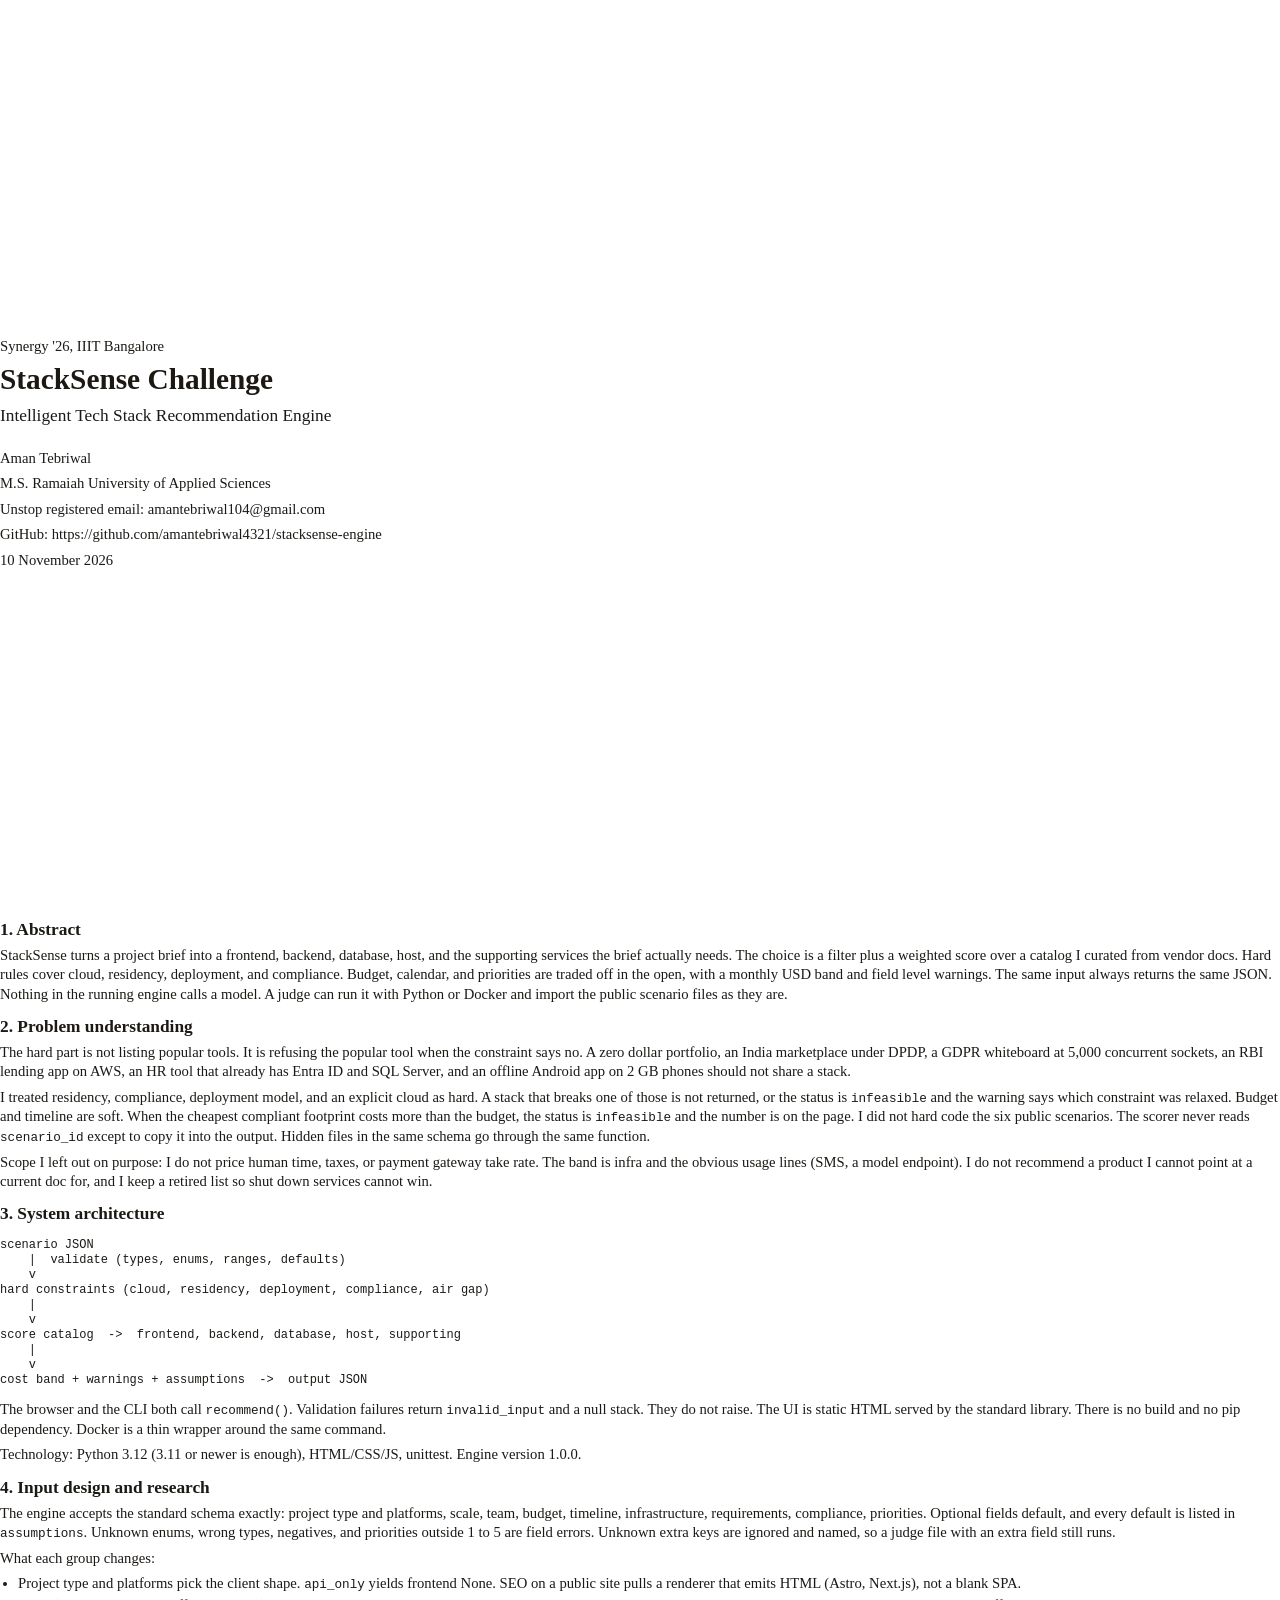
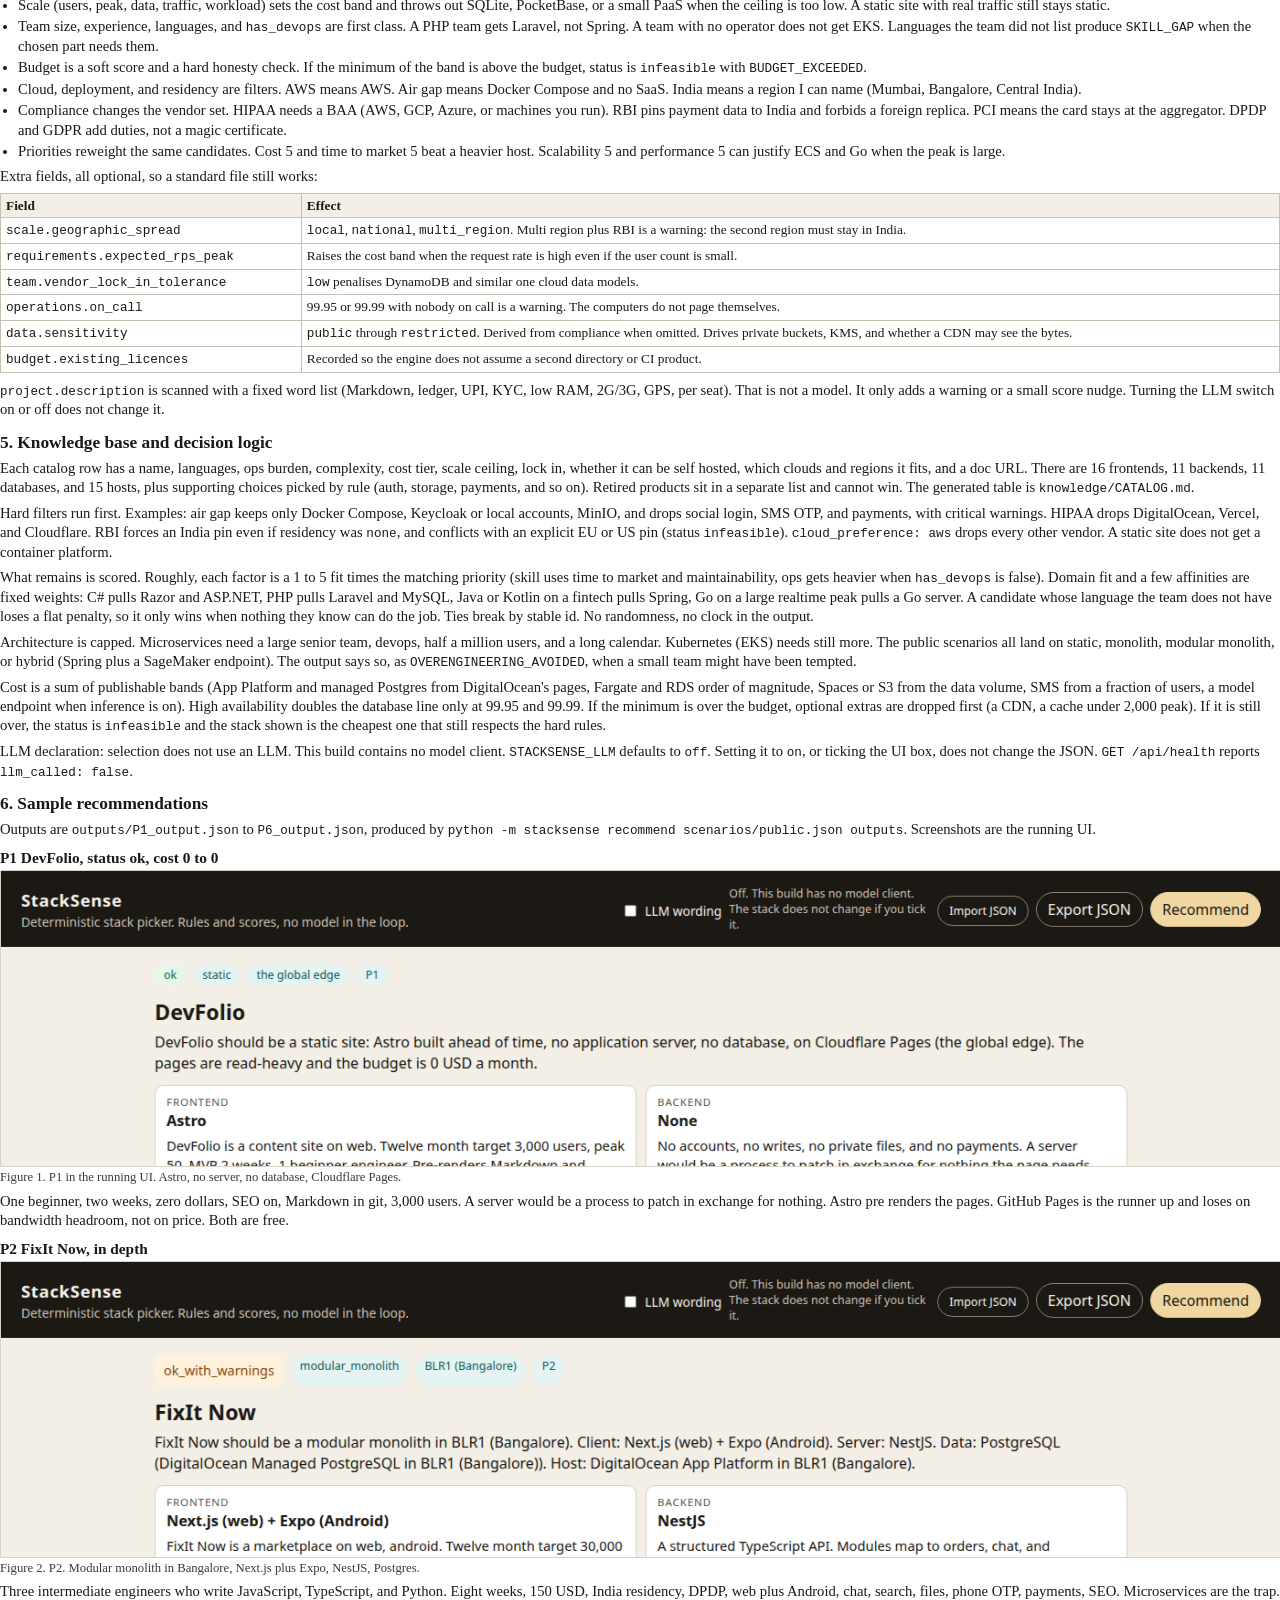
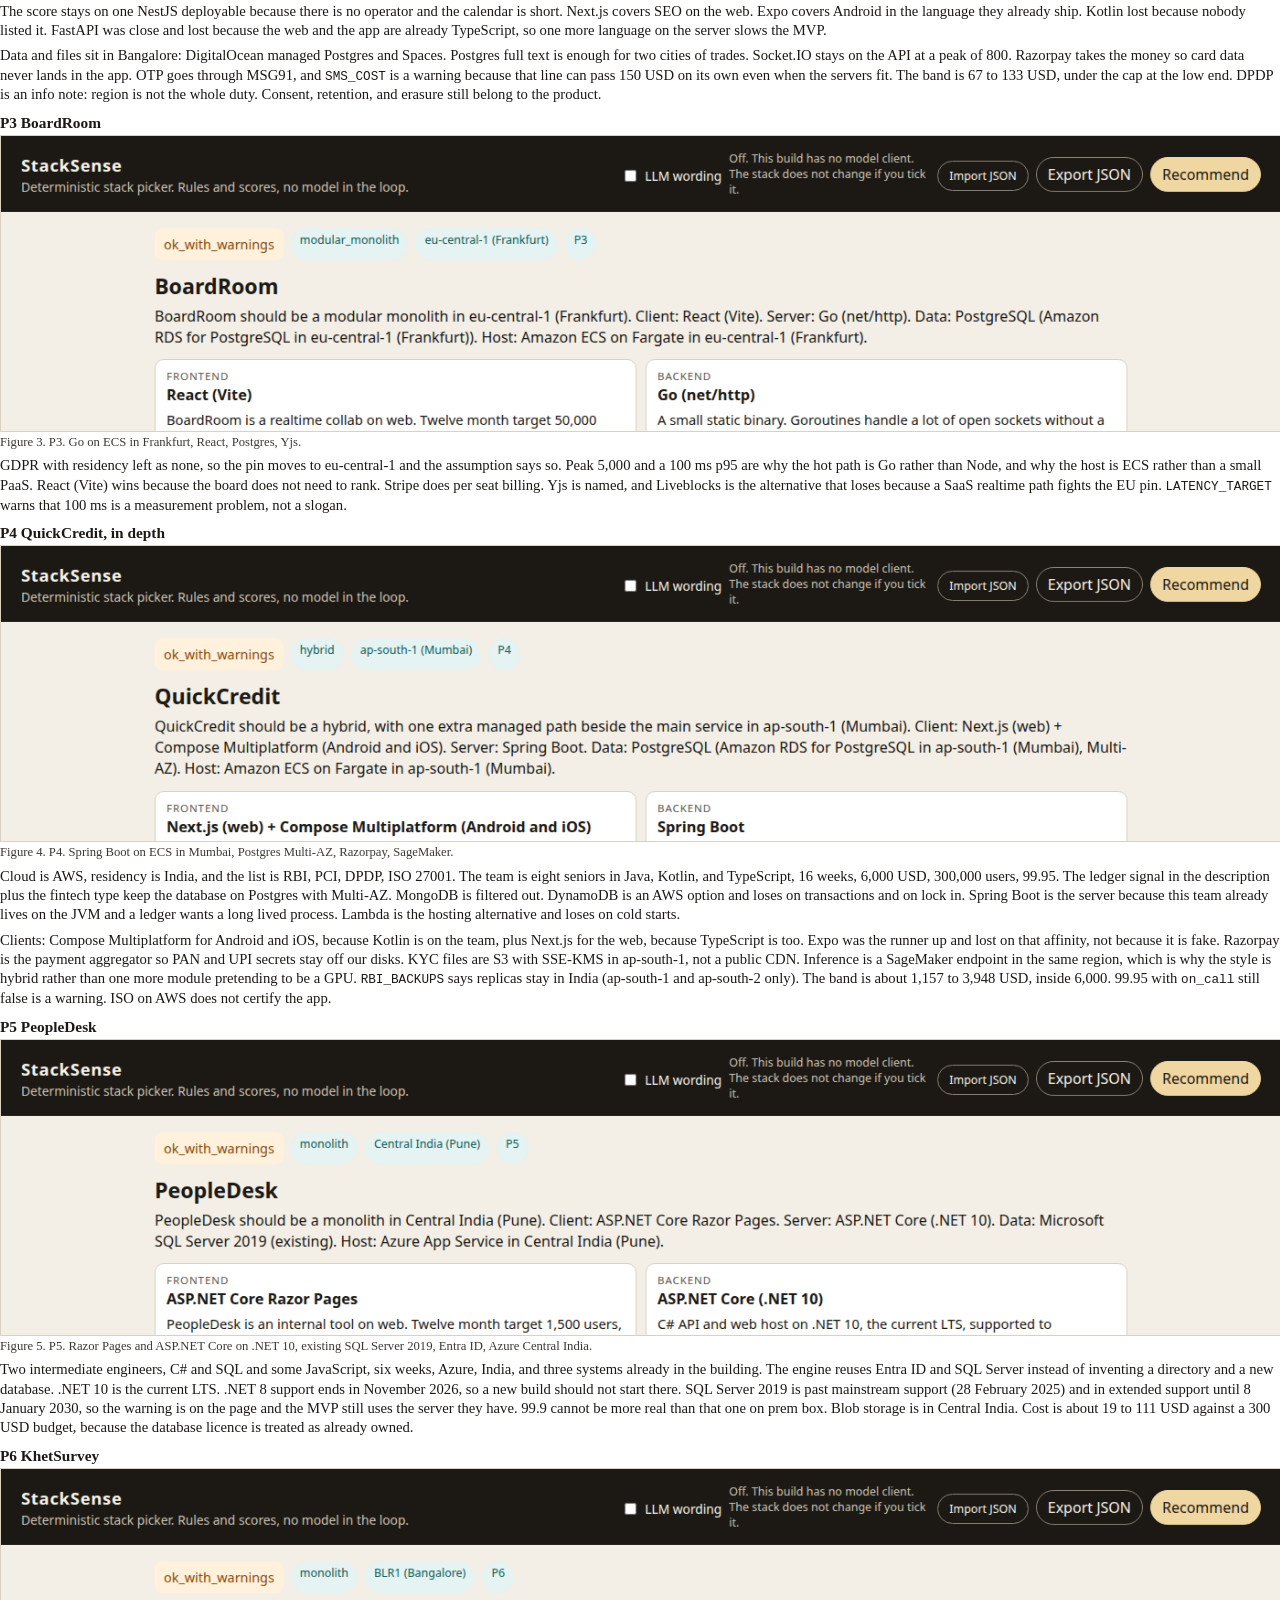
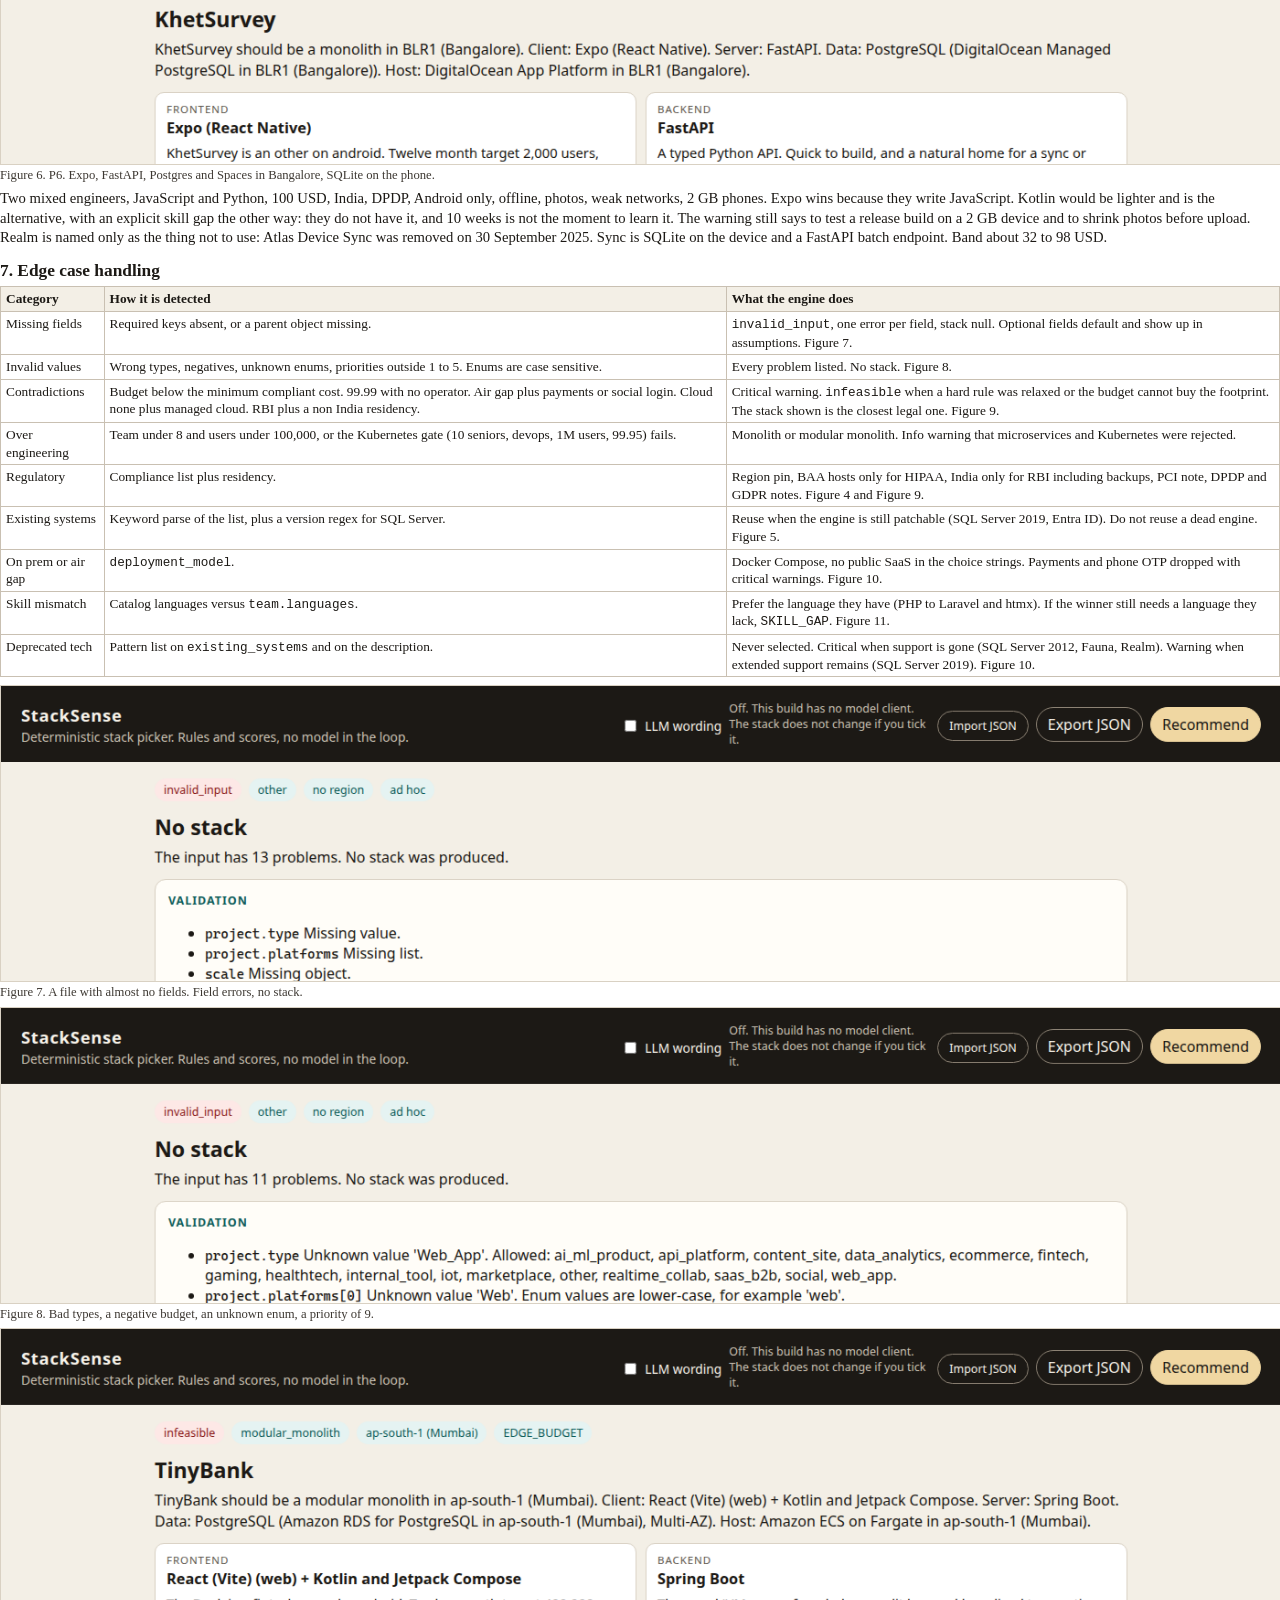
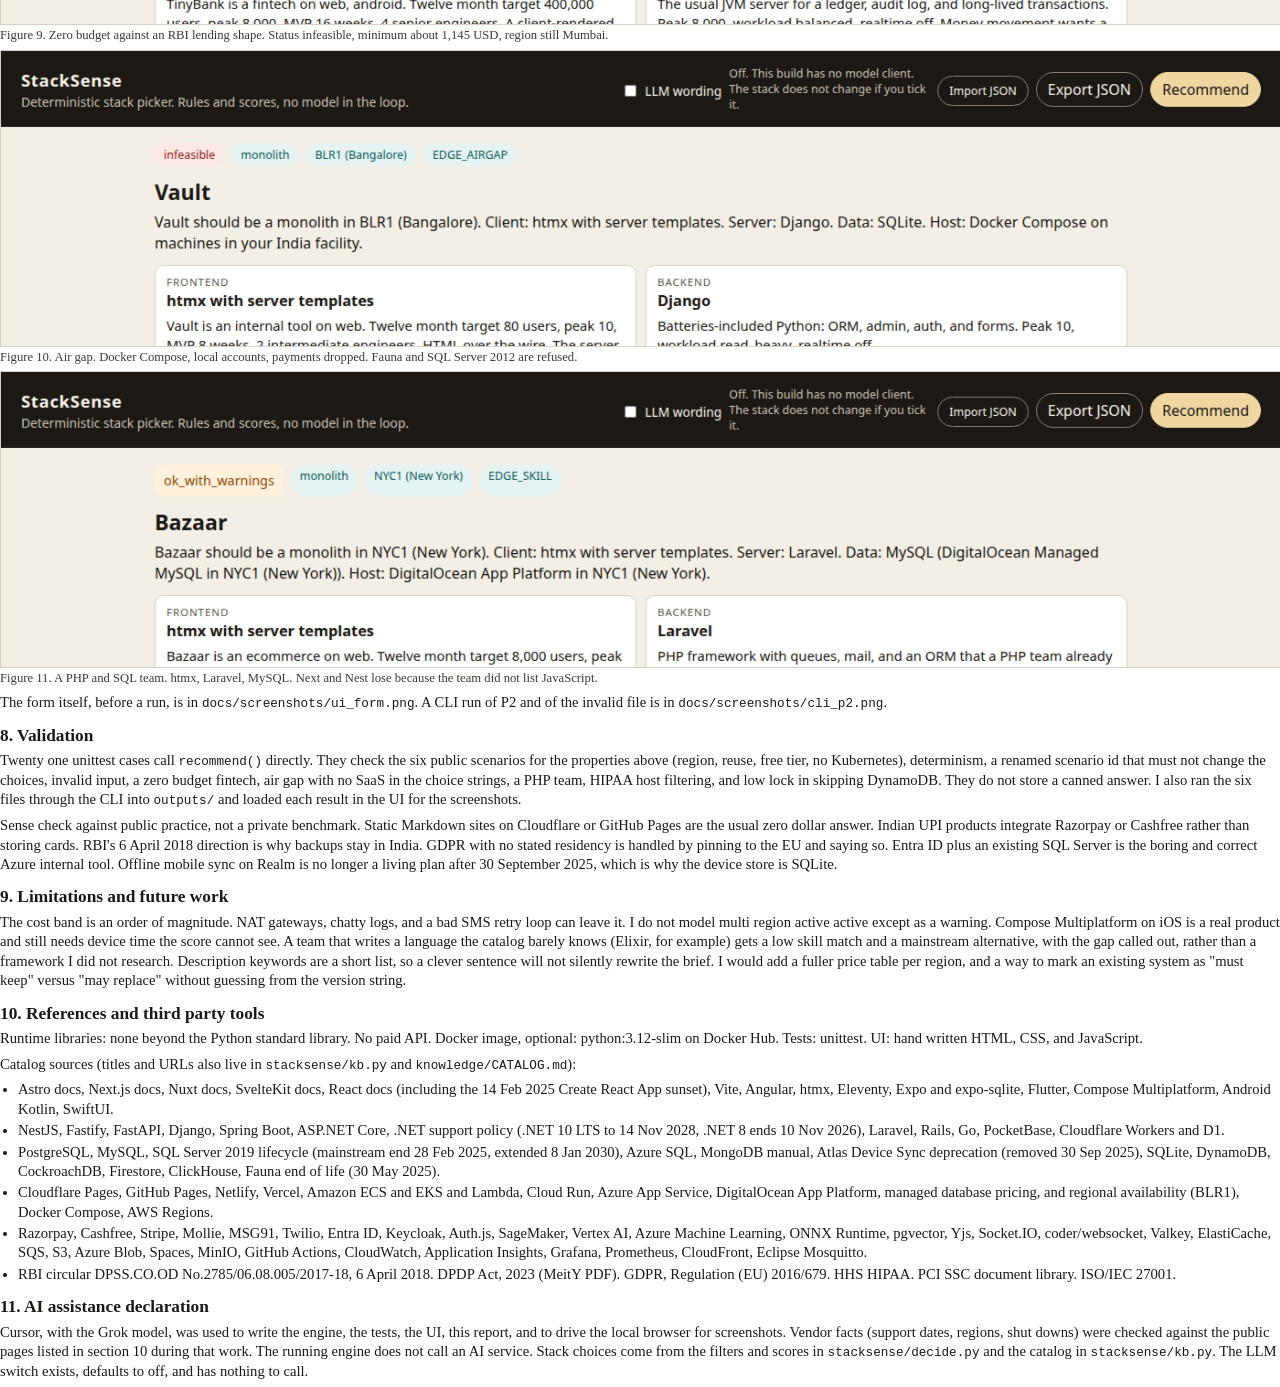
<file: report/report.html>
<!DOCTYPE html>
<html lang="en">
<head>
  <meta charset="utf-8">
  <title>StackSense report</title>
  <style>
    @page { size: A4; margin: 14mm 14mm 16mm 14mm; }
    html, body { margin: 0; padding: 0; }
    body {
      font-family: "Liberation Serif", "Nimbus Roman", Georgia, serif;
      font-size: 11pt;
      line-height: 1.32;
      color: #1c1915;
    }
    h1 { font-size: 15pt; margin: 0 0 6px; }
    h2 { font-size: 13pt; margin: 12px 0 4px; }
    h3 { font-size: 11.5pt; margin: 8px 0 2px; }
    p { margin: 0 0 6px; }
    ul, ol { margin: 0 0 6px; padding-left: 18px; }
    li { margin: 0 0 2px; }
    table { width: 100%; border-collapse: collapse; margin: 4px 0 8px; font-size: 10pt; }
    th, td { border: 1px solid #c9c0b2; padding: 3px 5px; vertical-align: top; text-align: left; }
    th { background: #f3efe6; }
    code { font-family: "Liberation Mono", ui-monospace, monospace; font-size: 9.5pt; }
    img.shot {
      width: 100%;
      max-height: 78mm;
      object-fit: cover;
      object-position: top;
      border: 1px solid #d9d1c3;
      display: block;
      margin: 2px 0 2px;
    }
    .cap { font-size: 9.5pt; color: #3d3832; margin: 0 0 6px; }
    .title {
      page-break-after: always;
      min-height: 240mm;
      display: flex;
      flex-direction: column;
      justify-content: center;
    }
    .title h1 { font-size: 22pt; margin-bottom: 4px; }
    .title .sub { font-size: 13pt; margin-bottom: 18px; }
    .title p { margin: 3px 0; }
    .keep { page-break-inside: avoid; }
    a { color: inherit; }
  </style>
</head>
<body>

<section class="title">
  <p>Synergy '26, IIIT Bangalore</p>
  <h1>StackSense Challenge</h1>
  <p class="sub">Intelligent Tech Stack Recommendation Engine</p>
  <p>Aman Tebriwal</p>
  <p>M.S. Ramaiah University of Applied Sciences</p>
  <p>Unstop registered email: amantebriwal104@gmail.com</p>
  <p>GitHub: https://github.com/amantebriwal4321/stacksense-engine</p>
  <p>10 November 2026</p>
</section>

<h2>1. Abstract</h2>
<p>StackSense turns a project brief into a frontend, backend, database, host, and the supporting services the brief actually needs. The choice is a filter plus a weighted score over a catalog I curated from vendor docs. Hard rules cover cloud, residency, deployment, and compliance. Budget, calendar, and priorities are traded off in the open, with a monthly USD band and field level warnings. The same input always returns the same JSON. Nothing in the running engine calls a model. A judge can run it with Python or Docker and import the public scenario files as they are.</p>

<h2>2. Problem understanding</h2>
<p>The hard part is not listing popular tools. It is refusing the popular tool when the constraint says no. A zero dollar portfolio, an India marketplace under DPDP, a GDPR whiteboard at 5,000 concurrent sockets, an RBI lending app on AWS, an HR tool that already has Entra ID and SQL Server, and an offline Android app on 2 GB phones should not share a stack.</p>
<p>I treated residency, compliance, deployment model, and an explicit cloud as hard. A stack that breaks one of those is not returned, or the status is <code>infeasible</code> and the warning says which constraint was relaxed. Budget and timeline are soft. When the cheapest compliant footprint costs more than the budget, the status is <code>infeasible</code> and the number is on the page. I did not hard code the six public scenarios. The scorer never reads <code>scenario_id</code> except to copy it into the output. Hidden files in the same schema go through the same function.</p>
<p>Scope I left out on purpose: I do not price human time, taxes, or payment gateway take rate. The band is infra and the obvious usage lines (SMS, a model endpoint). I do not recommend a product I cannot point at a current doc for, and I keep a retired list so shut down services cannot win.</p>

<h2>3. System architecture</h2>
<pre style="font-size:9pt; line-height:1.25;">scenario JSON
    |  validate (types, enums, ranges, defaults)
    v
hard constraints (cloud, residency, deployment, compliance, air gap)
    |
    v
score catalog  ->  frontend, backend, database, host, supporting
    |
    v
cost band + warnings + assumptions  ->  output JSON</pre>
<p>The browser and the CLI both call <code>recommend()</code>. Validation failures return <code>invalid_input</code> and a null stack. They do not raise. The UI is static HTML served by the standard library. There is no build and no pip dependency. Docker is a thin wrapper around the same command.</p>
<p>Technology: Python 3.12 (3.11 or newer is enough), HTML/CSS/JS, unittest. Engine version 1.0.0.</p>

<h2>4. Input design and research</h2>
<p>The engine accepts the standard schema exactly: project type and platforms, scale, team, budget, timeline, infrastructure, requirements, compliance, priorities. Optional fields default, and every default is listed in <code>assumptions</code>. Unknown enums, wrong types, negatives, and priorities outside 1 to 5 are field errors. Unknown extra keys are ignored and named, so a judge file with an extra field still runs.</p>
<p>What each group changes:</p>
<ul>
  <li>Project type and platforms pick the client shape. <code>api_only</code> yields frontend None. SEO on a public site pulls a renderer that emits HTML (Astro, Next.js), not a blank SPA.</li>
  <li>Scale (users, peak, data, traffic, workload) sets the cost band and throws out SQLite, PocketBase, or a small PaaS when the ceiling is too low. A static site with real traffic still stays static.</li>
  <li>Team size, experience, languages, and <code>has_devops</code> are first class. A PHP team gets Laravel, not Spring. A team with no operator does not get EKS. Languages the team did not list produce <code>SKILL_GAP</code> when the chosen part needs them.</li>
  <li>Budget is a soft score and a hard honesty check. If the minimum of the band is above the budget, status is <code>infeasible</code> with <code>BUDGET_EXCEEDED</code>.</li>
  <li>Cloud, deployment, and residency are filters. AWS means AWS. Air gap means Docker Compose and no SaaS. India means a region I can name (Mumbai, Bangalore, Central India).</li>
  <li>Compliance changes the vendor set. HIPAA needs a BAA (AWS, GCP, Azure, or machines you run). RBI pins payment data to India and forbids a foreign replica. PCI means the card stays at the aggregator. DPDP and GDPR add duties, not a magic certificate.</li>
  <li>Priorities reweight the same candidates. Cost 5 and time to market 5 beat a heavier host. Scalability 5 and performance 5 can justify ECS and Go when the peak is large.</li>
</ul>
<p>Extra fields, all optional, so a standard file still works:</p>
<table>
  <tr><th>Field</th><th>Effect</th></tr>
  <tr><td><code>scale.geographic_spread</code></td><td><code>local</code>, <code>national</code>, <code>multi_region</code>. Multi region plus RBI is a warning: the second region must stay in India.</td></tr>
  <tr><td><code>requirements.expected_rps_peak</code></td><td>Raises the cost band when the request rate is high even if the user count is small.</td></tr>
  <tr><td><code>team.vendor_lock_in_tolerance</code></td><td><code>low</code> penalises DynamoDB and similar one cloud data models.</td></tr>
  <tr><td><code>operations.on_call</code></td><td>99.95 or 99.99 with nobody on call is a warning. The computers do not page themselves.</td></tr>
  <tr><td><code>data.sensitivity</code></td><td><code>public</code> through <code>restricted</code>. Derived from compliance when omitted. Drives private buckets, KMS, and whether a CDN may see the bytes.</td></tr>
  <tr><td><code>budget.existing_licences</code></td><td>Recorded so the engine does not assume a second directory or CI product.</td></tr>
</table>
<p><code>project.description</code> is scanned with a fixed word list (Markdown, ledger, UPI, KYC, low RAM, 2G/3G, GPS, per seat). That is not a model. It only adds a warning or a small score nudge. Turning the LLM switch on or off does not change it.</p>

<h2>5. Knowledge base and decision logic</h2>
<p>Each catalog row has a name, languages, ops burden, complexity, cost tier, scale ceiling, lock in, whether it can be self hosted, which clouds and regions it fits, and a doc URL. There are 16 frontends, 11 backends, 11 databases, and 15 hosts, plus supporting choices picked by rule (auth, storage, payments, and so on). Retired products sit in a separate list and cannot win. The generated table is <code>knowledge/CATALOG.md</code>.</p>
<p>Hard filters run first. Examples: air gap keeps only Docker Compose, Keycloak or local accounts, MinIO, and drops social login, SMS OTP, and payments, with critical warnings. HIPAA drops DigitalOcean, Vercel, and Cloudflare. RBI forces an India pin even if residency was <code>none</code>, and conflicts with an explicit EU or US pin (status <code>infeasible</code>). <code>cloud_preference: aws</code> drops every other vendor. A static site does not get a container platform.</p>
<p>What remains is scored. Roughly, each factor is a 1 to 5 fit times the matching priority (skill uses time to market and maintainability, ops gets heavier when <code>has_devops</code> is false). Domain fit and a few affinities are fixed weights: C# pulls Razor and ASP.NET, PHP pulls Laravel and MySQL, Java or Kotlin on a fintech pulls Spring, Go on a large realtime peak pulls a Go server. A candidate whose language the team does not have loses a flat penalty, so it only wins when nothing they know can do the job. Ties break by stable id. No randomness, no clock in the output.</p>
<p>Architecture is capped. Microservices need a large senior team, devops, half a million users, and a long calendar. Kubernetes (EKS) needs still more. The public scenarios all land on static, monolith, modular monolith, or hybrid (Spring plus a SageMaker endpoint). The output says so, as <code>OVERENGINEERING_AVOIDED</code>, when a small team might have been tempted.</p>
<p>Cost is a sum of publishable bands (App Platform and managed Postgres from DigitalOcean's pages, Fargate and RDS order of magnitude, Spaces or S3 from the data volume, SMS from a fraction of users, a model endpoint when inference is on). High availability doubles the database line only at 99.95 and 99.99. If the minimum is over the budget, optional extras are dropped first (a CDN, a cache under 2,000 peak). If it is still over, the status is <code>infeasible</code> and the stack shown is the cheapest one that still respects the hard rules.</p>
<p>LLM declaration: selection does not use an LLM. This build contains no model client. <code>STACKSENSE_LLM</code> defaults to <code>off</code>. Setting it to <code>on</code>, or ticking the UI box, does not change the JSON. <code>GET /api/health</code> reports <code>llm_called: false</code>.</p>

<h2>6. Sample recommendations</h2>
<p>Outputs are <code>outputs/P1_output.json</code> to <code>P6_output.json</code>, produced by <code>python -m stacksense recommend scenarios/public.json outputs</code>. Screenshots are the running UI.</p>

<div class="keep">
  <h3>P1 DevFolio, status ok, cost 0 to 0</h3>
  <img class="shot" src="../docs/screenshots/P1.png" alt="P1 result in the running UI">
  <p class="cap">Figure 1. P1 in the running UI. Astro, no server, no database, Cloudflare Pages.</p>
  <p>One beginner, two weeks, zero dollars, SEO on, Markdown in git, 3,000 users. A server would be a process to patch in exchange for nothing. Astro pre renders the pages. GitHub Pages is the runner up and loses on bandwidth headroom, not on price. Both are free.</p>
</div>

<div class="keep">
  <h3>P2 FixIt Now, in depth</h3>
  <img class="shot" src="../docs/screenshots/P2.png" alt="P2 result in the running UI">
  <p class="cap">Figure 2. P2. Modular monolith in Bangalore, Next.js plus Expo, NestJS, Postgres.</p>
  <p>Three intermediate engineers who write JavaScript, TypeScript, and Python. Eight weeks, 150 USD, India residency, DPDP, web plus Android, chat, search, files, phone OTP, payments, SEO. Microservices are the trap. The score stays on one NestJS deployable because there is no operator and the calendar is short. Next.js covers SEO on the web. Expo covers Android in the language they already ship. Kotlin lost because nobody listed it. FastAPI was close and lost because the web and the app are already TypeScript, so one more language on the server slows the MVP.</p>
  <p>Data and files sit in Bangalore: DigitalOcean managed Postgres and Spaces. Postgres full text is enough for two cities of trades. Socket.IO stays on the API at a peak of 800. Razorpay takes the money so card data never lands in the app. OTP goes through MSG91, and <code>SMS_COST</code> is a warning because that line can pass 150 USD on its own even when the servers fit. The band is 67 to 133 USD, under the cap at the low end. DPDP is an info note: region is not the whole duty. Consent, retention, and erasure still belong to the product.</p>
</div>

<div class="keep">
  <h3>P3 BoardRoom</h3>
  <img class="shot" src="../docs/screenshots/P3.png" alt="P3 result">
  <p class="cap">Figure 3. P3. Go on ECS in Frankfurt, React, Postgres, Yjs.</p>
  <p>GDPR with residency left as none, so the pin moves to eu-central-1 and the assumption says so. Peak 5,000 and a 100 ms p95 are why the hot path is Go rather than Node, and why the host is ECS rather than a small PaaS. React (Vite) wins because the board does not need to rank. Stripe does per seat billing. Yjs is named, and Liveblocks is the alternative that loses because a SaaS realtime path fights the EU pin. <code>LATENCY_TARGET</code> warns that 100 ms is a measurement problem, not a slogan.</p>
</div>

<div class="keep">
  <h3>P4 QuickCredit, in depth</h3>
  <img class="shot" src="../docs/screenshots/P4.png" alt="P4 result">
  <p class="cap">Figure 4. P4. Spring Boot on ECS in Mumbai, Postgres Multi-AZ, Razorpay, SageMaker.</p>
  <p>Cloud is AWS, residency is India, and the list is RBI, PCI, DPDP, ISO 27001. The team is eight seniors in Java, Kotlin, and TypeScript, 16 weeks, 6,000 USD, 300,000 users, 99.95. The ledger signal in the description plus the fintech type keep the database on Postgres with Multi-AZ. MongoDB is filtered out. DynamoDB is an AWS option and loses on transactions and on lock in. Spring Boot is the server because this team already lives on the JVM and a ledger wants a long lived process. Lambda is the hosting alternative and loses on cold starts.</p>
  <p>Clients: Compose Multiplatform for Android and iOS, because Kotlin is on the team, plus Next.js for the web, because TypeScript is too. Expo was the runner up and lost on that affinity, not because it is fake. Razorpay is the payment aggregator so PAN and UPI secrets stay off our disks. KYC files are S3 with SSE-KMS in ap-south-1, not a public CDN. Inference is a SageMaker endpoint in the same region, which is why the style is hybrid rather than one more module pretending to be a GPU. <code>RBI_BACKUPS</code> says replicas stay in India (ap-south-1 and ap-south-2 only). The band is about 1,157 to 3,948 USD, inside 6,000. 99.95 with <code>on_call</code> still false is a warning. ISO on AWS does not certify the app.</p>
</div>

<div class="keep">
  <h3>P5 PeopleDesk</h3>
  <img class="shot" src="../docs/screenshots/P5.png" alt="P5 result">
  <p class="cap">Figure 5. P5. Razor Pages and ASP.NET Core on .NET 10, existing SQL Server 2019, Entra ID, Azure Central India.</p>
  <p>Two intermediate engineers, C# and SQL and some JavaScript, six weeks, Azure, India, and three systems already in the building. The engine reuses Entra ID and SQL Server instead of inventing a directory and a new database. .NET 10 is the current LTS. .NET 8 support ends in November 2026, so a new build should not start there. SQL Server 2019 is past mainstream support (28 February 2025) and in extended support until 8 January 2030, so the warning is on the page and the MVP still uses the server they have. 99.9 cannot be more real than that one on prem box. Blob storage is in Central India. Cost is about 19 to 111 USD against a 300 USD budget, because the database licence is treated as already owned.</p>
</div>

<div class="keep">
  <h3>P6 KhetSurvey</h3>
  <img class="shot" src="../docs/screenshots/P6.png" alt="P6 result">
  <p class="cap">Figure 6. P6. Expo, FastAPI, Postgres and Spaces in Bangalore, SQLite on the phone.</p>
  <p>Two mixed engineers, JavaScript and Python, 100 USD, India, DPDP, Android only, offline, photos, weak networks, 2 GB phones. Expo wins because they write JavaScript. Kotlin would be lighter and is the alternative, with an explicit skill gap the other way: they do not have it, and 10 weeks is not the moment to learn it. The warning still says to test a release build on a 2 GB device and to shrink photos before upload. Realm is named only as the thing not to use: Atlas Device Sync was removed on 30 September 2025. Sync is SQLite on the device and a FastAPI batch endpoint. Band about 32 to 98 USD.</p>
</div>

<h2>7. Edge case handling</h2>
<table>
  <tr><th>Category</th><th>How it is detected</th><th>What the engine does</th></tr>
  <tr><td>Missing fields</td><td>Required keys absent, or a parent object missing.</td><td><code>invalid_input</code>, one error per field, stack null. Optional fields default and show up in assumptions. Figure 7.</td></tr>
  <tr><td>Invalid values</td><td>Wrong types, negatives, unknown enums, priorities outside 1 to 5. Enums are case sensitive.</td><td>Every problem listed. No stack. Figure 8.</td></tr>
  <tr><td>Contradictions</td><td>Budget below the minimum compliant cost. 99.99 with no operator. Air gap plus payments or social login. Cloud none plus managed cloud. RBI plus a non India residency.</td><td>Critical warning. <code>infeasible</code> when a hard rule was relaxed or the budget cannot buy the footprint. The stack shown is the closest legal one. Figure 9.</td></tr>
  <tr><td>Over engineering</td><td>Team under 8 and users under 100,000, or the Kubernetes gate (10 seniors, devops, 1M users, 99.95) fails.</td><td>Monolith or modular monolith. Info warning that microservices and Kubernetes were rejected.</td></tr>
  <tr><td>Regulatory</td><td>Compliance list plus residency.</td><td>Region pin, BAA hosts only for HIPAA, India only for RBI including backups, PCI note, DPDP and GDPR notes. Figure 4 and Figure 9.</td></tr>
  <tr><td>Existing systems</td><td>Keyword parse of the list, plus a version regex for SQL Server.</td><td>Reuse when the engine is still patchable (SQL Server 2019, Entra ID). Do not reuse a dead engine. Figure 5.</td></tr>
  <tr><td>On prem or air gap</td><td><code>deployment_model</code>.</td><td>Docker Compose, no public SaaS in the choice strings. Payments and phone OTP dropped with critical warnings. Figure 10.</td></tr>
  <tr><td>Skill mismatch</td><td>Catalog languages versus <code>team.languages</code>.</td><td>Prefer the language they have (PHP to Laravel and htmx). If the winner still needs a language they lack, <code>SKILL_GAP</code>. Figure 11.</td></tr>
  <tr><td>Deprecated tech</td><td>Pattern list on <code>existing_systems</code> and on the description.</td><td>Never selected. Critical when support is gone (SQL Server 2012, Fauna, Realm). Warning when extended support remains (SQL Server 2019). Figure 10.</td></tr>
</table>

<div class="keep">
  <img class="shot" src="../docs/screenshots/edge_missing.png" alt="Missing fields">
  <p class="cap">Figure 7. A file with almost no fields. Field errors, no stack.</p>
</div>
<div class="keep">
  <img class="shot" src="../docs/screenshots/edge_invalid.png" alt="Invalid values">
  <p class="cap">Figure 8. Bad types, a negative budget, an unknown enum, a priority of 9.</p>
</div>
<div class="keep">
  <img class="shot" src="../docs/screenshots/edge_budget.png" alt="Budget conflict">
  <p class="cap">Figure 9. Zero budget against an RBI lending shape. Status infeasible, minimum about 1,145 USD, region still Mumbai.</p>
</div>
<div class="keep">
  <img class="shot" src="../docs/screenshots/edge_airgap.png" alt="Air gap and end of life">
  <p class="cap">Figure 10. Air gap. Docker Compose, local accounts, payments dropped. Fauna and SQL Server 2012 are refused.</p>
</div>
<div class="keep">
  <img class="shot" src="../docs/screenshots/edge_skill.png" alt="PHP team">
  <p class="cap">Figure 11. A PHP and SQL team. htmx, Laravel, MySQL. Next and Nest lose because the team did not list JavaScript.</p>
</div>
<p>The form itself, before a run, is in <code>docs/screenshots/ui_form.png</code>. A CLI run of P2 and of the invalid file is in <code>docs/screenshots/cli_p2.png</code>.</p>

<h2>8. Validation</h2>
<p>Twenty one unittest cases call <code>recommend()</code> directly. They check the six public scenarios for the properties above (region, reuse, free tier, no Kubernetes), determinism, a renamed scenario id that must not change the choices, invalid input, a zero budget fintech, air gap with no SaaS in the choice strings, a PHP team, HIPAA host filtering, and low lock in skipping DynamoDB. They do not store a canned answer. I also ran the six files through the CLI into <code>outputs/</code> and loaded each result in the UI for the screenshots.</p>
<p>Sense check against public practice, not a private benchmark. Static Markdown sites on Cloudflare or GitHub Pages are the usual zero dollar answer. Indian UPI products integrate Razorpay or Cashfree rather than storing cards. RBI's 6 April 2018 direction is why backups stay in India. GDPR with no stated residency is handled by pinning to the EU and saying so. Entra ID plus an existing SQL Server is the boring and correct Azure internal tool. Offline mobile sync on Realm is no longer a living plan after 30 September 2025, which is why the device store is SQLite.</p>

<h2>9. Limitations and future work</h2>
<p>The cost band is an order of magnitude. NAT gateways, chatty logs, and a bad SMS retry loop can leave it. I do not model multi region active active except as a warning. Compose Multiplatform on iOS is a real product and still needs device time the score cannot see. A team that writes a language the catalog barely knows (Elixir, for example) gets a low skill match and a mainstream alternative, with the gap called out, rather than a framework I did not research. Description keywords are a short list, so a clever sentence will not silently rewrite the brief. I would add a fuller price table per region, and a way to mark an existing system as "must keep" versus "may replace" without guessing from the version string.</p>

<h2>10. References and third party tools</h2>
<p>Runtime libraries: none beyond the Python standard library. No paid API. Docker image, optional: python:3.12-slim on Docker Hub. Tests: unittest. UI: hand written HTML, CSS, and JavaScript.</p>
<p>Catalog sources (titles and URLs also live in <code>stacksense/kb.py</code> and <code>knowledge/CATALOG.md</code>):</p>
<ul>
  <li>Astro docs, Next.js docs, Nuxt docs, SvelteKit docs, React docs (including the 14 Feb 2025 Create React App sunset), Vite, Angular, htmx, Eleventy, Expo and expo-sqlite, Flutter, Compose Multiplatform, Android Kotlin, SwiftUI.</li>
  <li>NestJS, Fastify, FastAPI, Django, Spring Boot, ASP.NET Core, .NET support policy (.NET 10 LTS to 14 Nov 2028, .NET 8 ends 10 Nov 2026), Laravel, Rails, Go, PocketBase, Cloudflare Workers and D1.</li>
  <li>PostgreSQL, MySQL, SQL Server 2019 lifecycle (mainstream end 28 Feb 2025, extended 8 Jan 2030), Azure SQL, MongoDB manual, Atlas Device Sync deprecation (removed 30 Sep 2025), SQLite, DynamoDB, CockroachDB, Firestore, ClickHouse, Fauna end of life (30 May 2025).</li>
  <li>Cloudflare Pages, GitHub Pages, Netlify, Vercel, Amazon ECS and EKS and Lambda, Cloud Run, Azure App Service, DigitalOcean App Platform, managed database pricing, and regional availability (BLR1), Docker Compose, AWS Regions.</li>
  <li>Razorpay, Cashfree, Stripe, Mollie, MSG91, Twilio, Entra ID, Keycloak, Auth.js, SageMaker, Vertex AI, Azure Machine Learning, ONNX Runtime, pgvector, Yjs, Socket.IO, coder/websocket, Valkey, ElastiCache, SQS, S3, Azure Blob, Spaces, MinIO, GitHub Actions, CloudWatch, Application Insights, Grafana, Prometheus, CloudFront, Eclipse Mosquitto.</li>
  <li>RBI circular DPSS.CO.OD No.2785/06.08.005/2017-18, 6 April 2018. DPDP Act, 2023 (MeitY PDF). GDPR, Regulation (EU) 2016/679. HHS HIPAA. PCI SSC document library. ISO/IEC 27001.</li>
</ul>

<h2>11. AI assistance declaration</h2>
<p>Cursor, with the Grok model, was used to write the engine, the tests, the UI, this report, and to drive the local browser for screenshots. Vendor facts (support dates, regions, shut downs) were checked against the public pages listed in section 10 during that work. The running engine does not call an AI service. Stack choices come from the filters and scores in <code>stacksense/decide.py</code> and the catalog in <code>stacksense/kb.py</code>. The LLM switch exists, defaults to off, and has nothing to call.</p>

</body>
</html>
</file>
